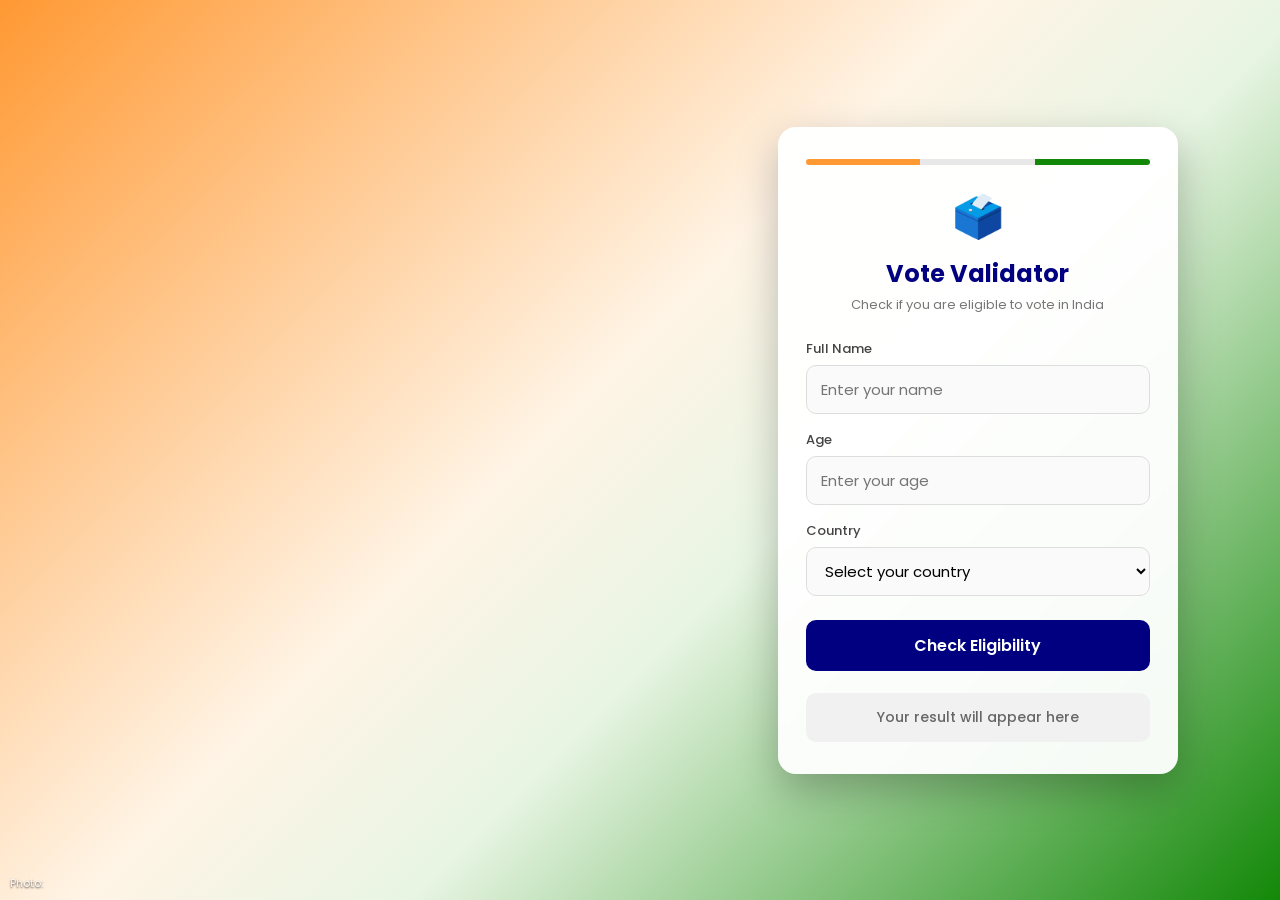
<file: index.html>
<!DOCTYPE html>
<html lang="en">
<head>
    <meta charset="UTF-8">
    <meta name="viewport" content="width=device-width, initial-scale=1.0">
    <title>Vote Validator</title>
    <link href="https://fonts.googleapis.com/css2?family=Poppins:wght@400;500;600;700&display=swap" rel="stylesheet">
    <style>
        * {
            margin: 0;
            padding: 0;
            box-sizing: border-box;
            font-family: "Poppins", sans-serif;
        }

        body {
            min-height: 100vh;
            display: flex;
            align-items: center;
            justify-content: flex-end;
            padding: 16px 8vw;
            background: linear-gradient(135deg, #ff9933 0%, #fff4e6 45%, #e8f5e3 60%, #138808 100%);
        }

        /* Photo on the left side */
        .bg {
            position: fixed;
            top: 0;
            bottom: 0;
            left: 0;
            width: 55%;
            z-index: -1;
            background: url("https://commons.wikimedia.org/wiki/Special:FilePath/C._Joseph_Vijay_(cropped).jpg?width=1200") center 20% / cover no-repeat;
            /* fade the photo's right edge into the page */
            -webkit-mask-image: linear-gradient(to right, #000 60%, transparent 100%);
            mask-image: linear-gradient(to right, #000 60%, transparent 100%);
        }

        .card {
            background: rgba(255, 255, 255, 0.95);
            backdrop-filter: blur(8px);
            -webkit-backdrop-filter: blur(8px);
            width: 100%;
            max-width: 400px;
            padding: 32px 28px;
            border-radius: 18px;
            box-shadow: 0 15px 40px rgba(0, 0, 0, 0.25);
            text-align: center;
        }

        /* Phones: photo fills the screen behind the card */
        @media (max-width: 800px) {
            body { justify-content: center; padding: 16px; }
            .bg {
                width: 100%;
                -webkit-mask-image: none;
                mask-image: none;
                background:
                    linear-gradient(rgba(0, 0, 0, 0.35), rgba(0, 0, 0, 0.35)),
                    url("https://commons.wikimedia.org/wiki/Special:FilePath/C._Joseph_Vijay_(cropped).jpg?width=1200") center 20% / cover no-repeat;
            }
        }

        .flag {
            display: flex;
            height: 6px;
            border-radius: 3px;
            overflow: hidden;
            margin-bottom: 20px;
        }
        .flag span { flex: 1; }
        .flag .saffron { background: #ff9933; }
        .flag .white   { background: #e8e8e8; }
        .flag .green   { background: #138808; }

        .icon { font-size: 42px; margin-bottom: 8px; }

        h3 { font-size: 24px; color: #000080; margin-bottom: 4px; }

        .subtitle { font-size: 13px; color: #777; margin-bottom: 24px; }

        .field { text-align: left; margin-bottom: 16px; }

        label {
            display: block;
            font-size: 13px;
            font-weight: 500;
            color: #444;
            margin-bottom: 6px;
        }

        input, select {
            width: 100%;
            padding: 12px 14px;
            border: 1.5px solid #ddd;
            border-radius: 10px;
            font-size: 15px;
            outline: none;
            background: #fafafa;
            transition: border-color 0.2s, box-shadow 0.2s;
        }

        input:focus, select:focus {
            border-color: #000080;
            background: #fff;
            box-shadow: 0 0 0 3px rgba(0, 0, 128, 0.1);
        }

        button {
            width: 100%;
            padding: 13px;
            margin-top: 8px;
            border: none;
            border-radius: 10px;
            background: #000080;
            color: #fff;
            font-size: 16px;
            font-weight: 600;
            cursor: pointer;
            transition: background 0.2s, transform 0.1s;
        }
        button:hover  { background: #1a1aa6; }
        button:active { transform: scale(0.98); }

        #Answer {
            margin-top: 22px;
            padding: 14px;
            border-radius: 10px;
            font-size: 14px;
            font-weight: 500;
            background: #f1f1f1;
            color: #666;
        }
        #Answer.success { background: #e6f4ea; color: #138808; }
        #Answer.error   { background: #fdecea; color: #c62828; }
        #Answer.warning { background: #fff4e5; color: #e67e00; }

        .credit {
            position: fixed;
            left: 10px;
            bottom: 8px;
            font-size: 11px;
            color: rgba(255, 255, 255, 0.9);
            text-shadow: 0 1px 2px rgba(0, 0, 0, 0.7);
        }
        .credit a { color: inherit; }
    </style>
</head>
<body>
    <div class="bg" aria-hidden="true"></div>

    <div class="card">
        <div class="flag">
            <span class="saffron"></span>
            <span class="white"></span>
            <span class="green"></span>
        </div>

        <div class="icon">🗳️</div>
        <h3>Vote Validator</h3>
        <p class="subtitle">Check if you are eligible to vote in India</p>

        <div class="field">
            <label for="name">Full Name</label>
            <input type="text" id="name" placeholder="Enter your name">
        </div>

        <div class="field">
            <label for="age">Age</label>
            <input type="number" id="age" placeholder="Enter your age" min="0">
        </div>

        <div class="field">
            <label for="country">Country</label>
            <select id="country">
                <option value="">Select your country</option>
                <option value="India">India</option>
                <option value="USA">USA</option>
                <option value="UK">UK</option>
                <option value="Germany">Germany</option>
                <option value="Other">Other</option>
            </select>
        </div>

        <button onclick="vote()">Check Eligibility</button>

        <p id="Answer">Your result will appear here</p>
    </div>

    <p class="credit">
        Photo: <a href="https://imgs.search.brave.com/3nvrn2je1FwQZ2bmgOSbnZFJaFUNW-VKHCs2ljetirA/rs:fit:860:0:0:0/g:ce/aHR0cHM6Ly9zdGF0/aWMudG9paW1nLmNv/bS90aHVtYi9tc2lk/LTEzNDMwMzQ3NSxp/bWdzaXplLTU1OTgw/LHdpZHRoLTQwMCxo/ZWlnaHQtMjI1LHJl/c2l6ZW1vZGUtNzUv/dG4tY20tai1qb3Nl/cGgtdmlqYXktbWFk/ZS1hLXNpZ25pZmlj/YW50LXN0cmlkZS1k/dXJpbmctaGlzLWxv/bmRvbi12aXNpdC1i/eS1hZHZvY2F0aW5n/LWZvci10aGUtc3Rh/dGVzLWludmVzdG1l/bnQtbGFuZHNjYXBl/LWFuZC1pbmR1c3Ry/aWFsLXByb2dyZXNz/LXJlcHJlc2VudGF0/aXZlLWltYWdlLmpw/Zw" target="_blank"></a>
    </p>

    <script src="vote.js"></script>
</body>
</html>
</file>
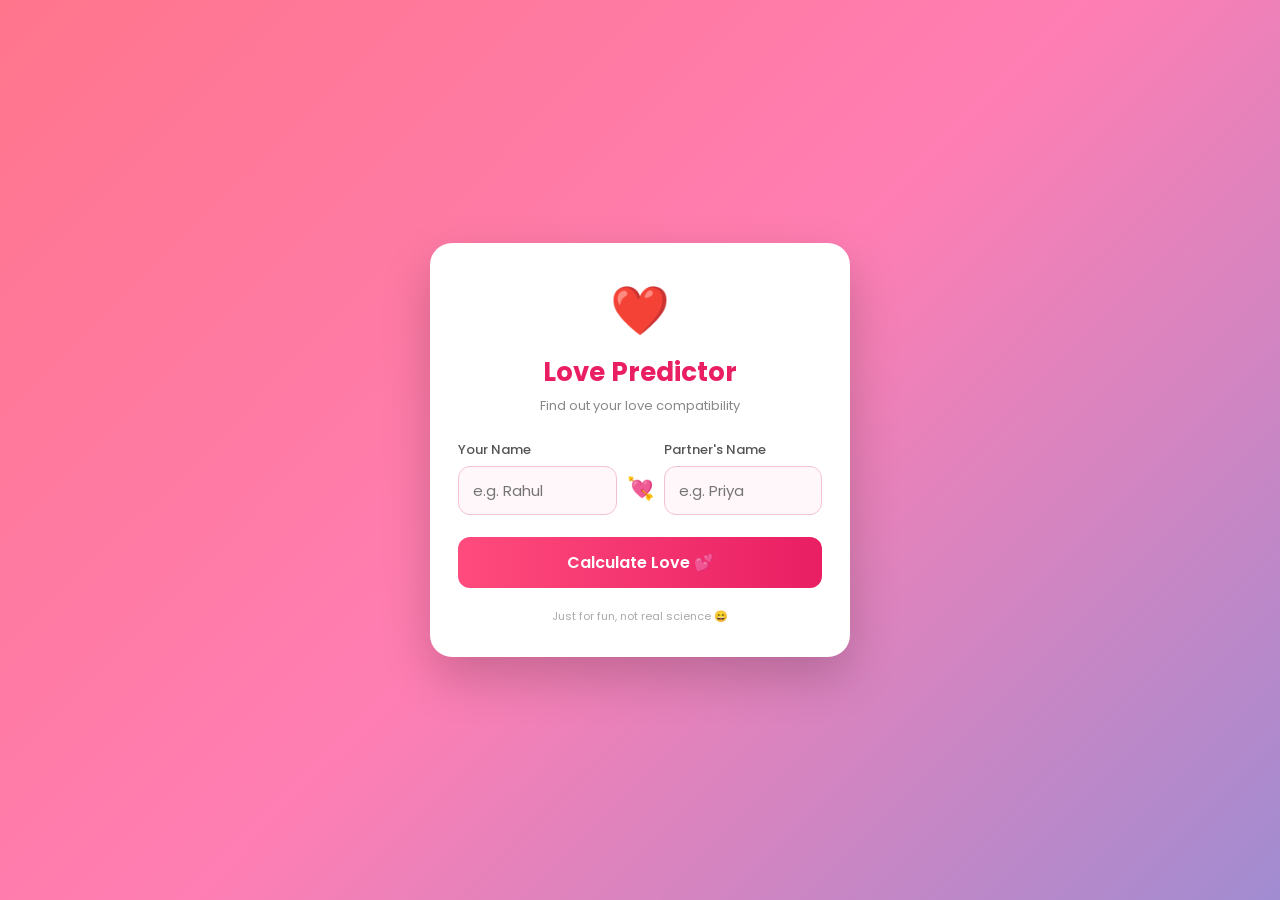
<file: cal.html>
<!DOCTYPE html>
<html lang="en">
<head>
    <meta charset="UTF-8">
    <meta name="viewport" content="width=device-width, initial-scale=1.0">
    <title>Love Predictor</title>
    <link href="https://fonts.googleapis.com/css2?family=Poppins:wght@400;500;600;700&display=swap" rel="stylesheet">
    <style>
        * {
            margin: 0;
            padding: 0;
            box-sizing: border-box;
            font-family: "Poppins", sans-serif;
        }

        body {
            min-height: 100vh;
            display: flex;
            align-items: center;
            justify-content: center;
            background: linear-gradient(135deg, #ff758c 0%, #ff7eb3 50%, #a18cd1 100%);
            padding: 16px;
            overflow-x: hidden;
        }

        /* Floating hearts in the background */
        .hearts span {
            position: fixed;
            bottom: -40px;
            font-size: 24px;
            opacity: 0.6;
            animation: floatUp 8s linear infinite;
            pointer-events: none;
        }
        .hearts span:nth-child(1) { left: 10%; animation-delay: 0s; }
        .hearts span:nth-child(2) { left: 25%; animation-delay: 2s; font-size: 18px; }
        .hearts span:nth-child(3) { left: 45%; animation-delay: 4s; }
        .hearts span:nth-child(4) { left: 65%; animation-delay: 1s; font-size: 30px; }
        .hearts span:nth-child(5) { left: 85%; animation-delay: 3s; font-size: 20px; }

        @keyframes floatUp {
            0%   { transform: translateY(0) rotate(0deg); opacity: 0; }
            10%  { opacity: 0.6; }
            100% { transform: translateY(-110vh) rotate(360deg); opacity: 0; }
        }

        .card {
            position: relative;
            z-index: 1;
            background: #ffffff;
            width: 100%;
            max-width: 420px;
            padding: 32px 28px;
            border-radius: 22px;
            box-shadow: 0 20px 50px rgba(0, 0, 0, 0.2);
            text-align: center;
        }

        .icon {
            font-size: 48px;
            animation: beat 1.2s ease-in-out infinite;
        }

        @keyframes beat {
            0%, 100% { transform: scale(1); }
            50%      { transform: scale(1.15); }
        }

        h3 {
            font-size: 26px;
            color: #e91e63;
            margin: 6px 0 4px;
        }

        .subtitle {
            font-size: 13px;
            color: #888;
            margin-bottom: 24px;
        }

        .names {
            display: flex;
            align-items: flex-end;
            gap: 10px;
        }

        .field {
            flex: 1;
            text-align: left;
        }

        .plus {
            font-size: 22px;
            color: #e91e63;
            padding-bottom: 10px;
        }

        label {
            display: block;
            font-size: 13px;
            font-weight: 500;
            color: #555;
            margin-bottom: 6px;
        }

        input {
            width: 100%;
            padding: 12px 14px;
            border: 1.5px solid #f3c1d3;
            border-radius: 12px;
            font-size: 15px;
            outline: none;
            background: #fff7fa;
            transition: border-color 0.2s, box-shadow 0.2s;
        }

        input:focus {
            border-color: #e91e63;
            background: #fff;
            box-shadow: 0 0 0 3px rgba(233, 30, 99, 0.15);
        }

        button {
            width: 100%;
            padding: 13px;
            margin-top: 22px;
            border: none;
            border-radius: 12px;
            background: linear-gradient(90deg, #ff4b7d, #e91e63);
            color: #fff;
            font-size: 16px;
            font-weight: 600;
            cursor: pointer;
            transition: transform 0.1s, box-shadow 0.2s;
        }

        button:hover  { box-shadow: 0 8px 20px rgba(233, 30, 99, 0.35); }
        button:active { transform: scale(0.98); }

        .result {
            margin-top: 24px;
            display: none;
        }

        .result.show { display: block; }

        .percent {
            font-size: 48px;
            font-weight: 700;
            color: #e91e63;
        }

        .bar {
            height: 12px;
            background: #fde4ec;
            border-radius: 6px;
            overflow: hidden;
            margin: 10px 0 14px;
        }

        .bar-fill {
            height: 100%;
            width: 0%;
            background: linear-gradient(90deg, #ff9a9e, #e91e63);
            border-radius: 6px;
            transition: width 1.2s ease;
        }

        #message {
            font-size: 15px;
            font-weight: 500;
            color: #555;
        }

        #error {
            margin-top: 14px;
            font-size: 14px;
            color: #e67e00;
        }

        .note {
            margin-top: 20px;
            font-size: 11px;
            color: #aaa;
        }
    </style>
</head>
<body>
    <div class="hearts">
        <span>💖</span><span>💕</span><span>💗</span><span>💞</span><span>💘</span>
    </div>

    <div class="card">
        <div class="icon">❤️</div>
        <h3>Love Predictor</h3>
        <p class="subtitle">Find out your love compatibility</p>

        <div class="names">
            <div class="field">
                <label for="name1">Your Name</label>
                <input type="text" id="name1" placeholder="e.g. Rahul">
            </div>
            <div class="plus">💘</div>
            <div class="field">
                <label for="name2">Partner's Name</label>
                <input type="text" id="name2" placeholder="e.g. Priya">
            </div>
        </div>

        <button onclick="predictLove()">Calculate Love 💕</button>

        <p id="error"></p>

        <div class="result" id="result">
            <div class="percent" id="percent">0%</div>
            <div class="bar"><div class="bar-fill" id="barFill"></div></div>
            <p id="message"></p>
        </div>

        <p class="note">Just for fun, not real science 😄</p>
    </div>

    <script src="love.js"></script>
</body>
</html>
</file>
